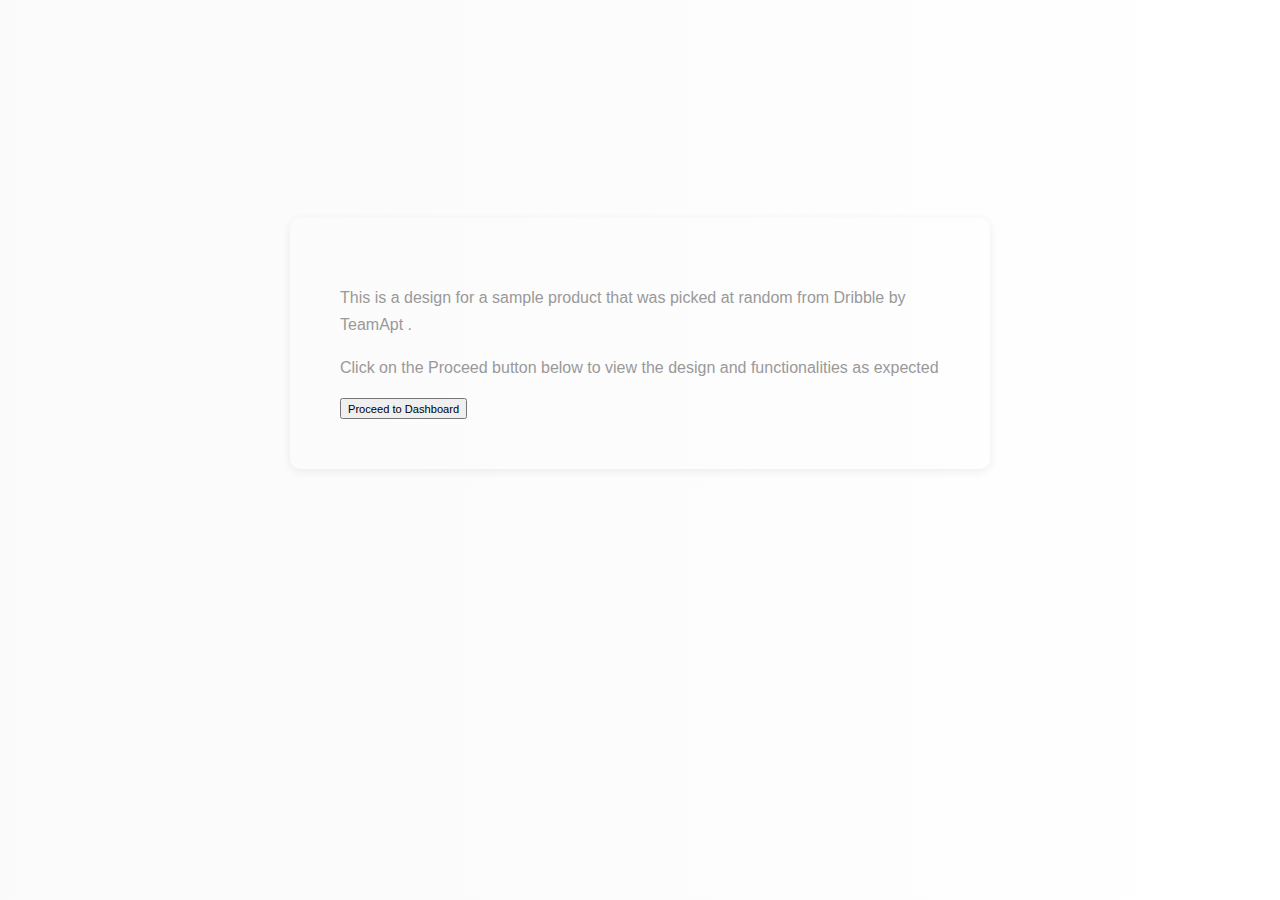
<file: index.html>
<!doctype html>
<html lang="en">

<head>
    <!-- Required meta tags -->
    <meta charset="utf-8">
    <meta name="viewport" content="width=device-width, initial-scale=1">
    <title>GSE BANKING</title>

    <!-- Bootstrap CSS -->
    <link href="https://cdn.jsdelivr.net/npm/bootstrap@5.1.3/dist/css/bootstrap.min.css" rel="stylesheet" integrity="sha384-1BmE4kWBq78iYhFldvKuhfTAU6auU8tT94WrHftjDbrCEXSU1oBoqyl2QvZ6jIW3" crossorigin="anonymous">

    <!-- Local CSS -->
    <link href="css/styles.css" rel="stylesheet">


</head>

<body>
    <div class="welcome text-center mt-5">
        <p>This is a design for a sample product that was picked at random from Dribble by <b>TeamApt</b> .</p>
        <p class="pt-3"> Click on the Proceed button below to view the design and functionalities as expected</p>

        <a href="pages/dashboard.html">
            <button type="button" class="btn btn-primary btn-lg mt-5"> <small>Proceed to Dashboard</small> </button>
        </a>
    </div>
</body>

</html>
</file>
<file: css/styles.css>
.welcome {
        max-width: 600px;
        margin-top: 200px !important;
        margin: auto;
        padding: 50px 50px;
        border-radius: 10px;
        box-shadow: 0px 2px 10px rgba(0, 0, 0, 0.075);
    }
    
    .wrapper {
        display: flex;
        width: 100%;
        align-items: stretch;
    }
    
    .logoText {
        padding-left: 20px;
        color: #000 !important;
        font-weight: 600;
    }
    
    a[data-toggle="collapse"] {
        position: relative;
    }
    
    body {
        font-family: 'Poppins', sans-serif;
        background: #fff;
        padding: 10px;
        background-image: linear-gradient(to right, #fafafa, #fff);
    }
    
    p {
        font-family: 'Poppins', sans-serif;
        font-size: 1.0em;
        font-weight: 300;
        line-height: 1.7em;
        color: #999;
    }
    
    a,
    a:hover,
    a:focus {
        color: inherit;
        text-decoration: none;
        transition: all 0.3s;
    }
    
    .navbar {
        border: none;
        border-radius: 0;
        margin-bottom: 40px;
    }
    
    .navbar-btn {
        box-shadow: none;
        outline: none !important;
        border: none;
    }
    
    i,
    span {
        display: inline-block;
    }
    /* ---------------------------------------------------
        SIDEBAR STYLE
    ----------------------------------------------------- */
    
    #sidebar {
        min-width: 250px;
        max-width: 250px;
        background: #fafafa;
        color: #131e3a;
        transition: all 0.3s;
        box-shadow: 1px 1px 2px rgba(0, 0, 0, 0.1);
    }
    
    #sidebar.active {
        min-width: 100px;
        max-width: 100px;
        text-align: center;
    }
    
    #sidebar.active .sidebar-header h3,
    #sidebar.active .extras {
        display: none;
    }
    
    #sidebar.active .sidebar-header strong {
        display: block;
    }
    
    #sidebar ul li a {
        text-align: left;
        padding-top: 20px !important;
        padding-bottom: 20px !important;
    }
    
    #sidebar.active ul li a {
        padding: 20px 10px;
        text-align: center;
        font-size: 0.85em;
    }
    
    #sidebar .sidebar-header {
        padding: 20px;
        background: #fafafa;
    }
    
    #sidebar .sidebar-header strong {
        display: none;
    }
    
    #sidebar ul.components {
        padding: 20px 0;
        border-bottom: 1px solid #fafafa;
    }
    
    #sidebar ul li a {
        padding: 10px;
        font-size: 1.1em;
        display: block;
    }
    
    #sidebar ul li a:hover {
        color: #1d5cfc;
        background: #fff;
    }
    
    #sidebar ul li.active>a,
    a[aria-expanded="true"] {
        color: #1d5cfc;
    }
    
    ul.extras {
        padding-left: 20px;
        padding-right: 20px;
    }
    
    .dot {
        height: 12px;
        width: 12px;
        background-color: #ff5454;
        border-radius: 12px;
    }
    
    #sidebar.active .dot {
        display: none;
    }
    
    .task-add {
        background-color: #edf1fb;
        border-radius: 20px;
        padding: 20px !important;
    }
    
    .task-add .txt {
        font-size: 16px;
        line-height: 1.7em;
        margin-right: 48px;
        justify-content: left;
        text-align: left;
    }
    
    .profile {
        position: absolute;
        bottom: 30px;
        width: 100%;
    }
    
    .profile-info {
        width: 145px !important;
    }
    
    .icons {
        border-radius: 30px;
    }
    
    .portal {
        padding-top: 14px !important;
    }
    
    .progress {
        height: 4px !important;
    }
    
    .progress-bar {
        width: 100px !important;
    }
    
    .invite-btn {
        border-style: dashed !important;
        border: #999;
        border-radius: 16px;
    }
    
    .parent {
        position: relative;
        top: 0;
        left: 0;
    }
    
    .child-img {
        border-radius: 30px;
        position: relative;
        top: 0;
        left: 20px;
        border: 1px #fff solid;
    }
    
    .child-img-1 {
        border-radius: 30px;
        position: absolute;
        top: 0;
        left: 40px;
        border: 1px #fff solid;
    }
    
    .child-img-2 {
        border-radius: 30px;
        position: absolute;
        top: 0;
        left: 60px;
        border: 1px #fff solid;
    }
    
    .child-img-3 {
        border-radius: 30px;
        position: absolute;
        top: 0;
        left: 80px;
        border: 1px #fff solid;
    }
    
    .child-img-4 {
        border-radius: 30px;
        position: absolute;
        top: 0;
        left: 80px;
        border: 1px #fff solid;
    }
    
    .child-img-5 {
        border-radius: 40px;
        position: absolute;
        width: auto;
        top: 0;
        left: 100px;
        border: 1px #fff solid;
        background-color: #121f3a;
        color: #fff;
    }
    
    .form-select {
        padding: 10px;
        border-radius: 20px;
        border: 1px solid #c1c1c1 !important;
        color: #999;
        font-size: 14px;
        width: 170px;
    }
    
    #search-area {
        display: none;
    }
    
    .container {
        max-width: 1400px !important;
        overflow: auto;
    }
    
    .work-dash {
        max-height: 500px;
        overflow: auto;
    }
    
    .calendar-days {
        border: 0 !important;
    }
    
    .staff-div {
        border-radius: 20px;
        /* border: 1px solid #c1c1c1; */
        padding: 18px;
    }
    
    .list-group-item {
        border: 0 !important
    }
    
    .circle-orange {
        height: 28px;
        width: 28px;
        background-color: #fea066;
        border-radius: 20px;
        margin: 10px;
        margin-left: 10px;
    }
    
    .circle-gold {
        height: 28px;
        width: 28px;
        background-color: #fbdd57;
        border-radius: 20px;
        margin: 10px;
        margin-left: 10px;
    }
    
    .circle-dark {
        height: 28px;
        width: 28px;
        background-color: #2f2b57;
        border-radius: 20px;
        margin: 10px;
        margin-left: 10px;
    }
    
    .circle-sky {
        height: 28px;
        width: 28px;
        background-color: #59dffc;
        border-radius: 20px;
        margin: 10px;
        margin-left: 10px;
    }
    
    .circle-light {
        height: 14px;
        width: 14px;
        background-color: #f1f1f1;
        border-radius: 20px;
        margin: 7px;
        margin-left: 7px;
    }
    
    .measure-work-light-1 {
        background-color: #fce0ce;
        width: 430px !important;
        border-radius: 50px;
        height: 48px !important;
        color: #fd7e2e;
        font-size: 14px;
        animation-name: complete1;
        animation-duration: 10s;
        animation-delay: 10s;
        animation-fill-mode: forwards;
    }
    
    @keyframes complete1 {
        0% {
            background-color: #fce0ce;
            color: #f1f1f1;
        }
        100% {
            background-color: #fd7e2e;
            color: #f1f1f1;
        }
    }
    
    .measure-work-light-1 .percent {
        margin-left: 76px !important;
    }
    
    .measure-work-solid-1 {
        background-color: #fd7e2e;
        width: 300px !important;
        border-radius: 50px;
        height: 48px !important;
        color: #f1f1f1;
        font-size: 14px;
    }
    
    .measure-work-light-2 {
        background-color: #fce0ce;
        width: 545px !important;
        border-radius: 50px;
        height: 48px !important;
        color: #fd7e2e;
        font-size: 14px;
        animation-name: complete1;
        animation-duration: 10s;
        animation-delay: 10s;
        animation-fill-mode: forwards;
    }
    
    .measure-work-light-2 .percent {
        margin-left: 192px !important;
    }
    
    .measure-work-solid-2 {
        background-color: #fd7e2e;
        width: 300px !important;
        border-radius: 50px;
        height: 48px !important;
        color: #f1f1f1;
        font-size: 14px;
    }
    
    .measure-work-light-3 {
        background-color: #e9f8fa;
        width: 830px !important;
        border-radius: 50px;
        height: 48px !important;
        color: #1cd3fb;
        font-size: 14px;
        animation-name: complete2;
        animation-duration: 10s;
        animation-delay: 10s;
        animation-fill-mode: forwards;
    }
    
    @keyframes complete2 {
        0% {
            background-color: #e9f8fa;
            color: #f1f1f1;
        }
        100% {
            background-color: #1cd3fb;
            color: #f1f1f1;
        }
    }
    
    .measure-work-light-3 .percent {
        margin-left: 156px !important;
    }
    
    .measure-work-solid-3 {
        background-color: #1cd3fb;
        width: 630px !important;
        border-radius: 50px;
        height: 48px !important;
        color: #f1f1f1;
        font-size: 14px;
    }
    
    .measure-work-light-4 {
        background-color: #f5f4ff;
        width: 680px !important;
        border-radius: 50px;
        height: 48px !important;
        color: #090738;
        font-size: 14px;
        animation-name: complete3;
        animation-duration: 10s;
        animation-delay: 10s;
        animation-fill-mode: forwards;
    }
    
    @keyframes complete3 {
        0% {
            background-color: #f5f4ff;
            color: #f1f1f1;
        }
        100% {
            background-color: #090738;
            color: #f1f1f1;
        }
    }
    
    .measure-work-light-4 .percent {
        margin-left: 354px !important;
    }
    
    .measure-work-solid-4 {
        background-color: #090738;
        width: 280px !important;
        border-radius: 50px;
        height: 48px !important;
        color: #f1f1f1;
        font-size: 14px;
    }
    
    .shift-1 {
        margin-left: 65px;
    }
    
    .shift-2 {
        margin-left: 150px;
    }
    
    .measure-work-light-5 {
        background-color: #fdf9e6;
        width: 420px !important;
        border-radius: 50px;
        height: 48px !important;
        color: #f9d018;
        font-size: 14px;
        animation-name: complete4;
        animation-duration: 10s;
        animation-delay: 10s;
        animation-fill-mode: forwards;
    }
    
    @keyframes complete4 {
        0% {
            background-color: #fdf9e6;
            color: #f1f1f1;
        }
        100% {
            background-color: #f9d018;
            color: #f1f1f1;
        }
    }
    
    .measure-work-light-5 .percent {
        margin-left: 168px !important;
    }
    
    .measure-work-solid-5 {
        background-color: #f9d018;
        width: 200px !important;
        border-radius: 50px;
        height: 48px !important;
        color: #f1f1f1;
        font-size: 14px;
    }
    
    .measure-work-solid-6 {
        background-color: #f9d018;
        width: 300px !important;
        border-radius: 50px;
        height: 48px !important;
        color: #f1f1f1;
        font-size: 14px;
    }
    
    .measure-work-light-tot {
        background-color: #edf1fb;
        width: 100px !important;
        border-radius: 4px;
        height: 4px !important;
        color: #1d5cfc;
        animation-name: complete-tot;
        animation-duration: 10s;
        animation-delay: 10s;
        animation-fill-mode: forwards;
    }
    
    @keyframes complete-tot {
        0% {
            background-color: #edf1fb;
            color: #f1f1f1;
        }
        100% {
            background-color: #1d5cfc;
            color: #f1f1f1;
        }
    }
    
    .measure-work-light-tot .percent {
        margin-left: 168px !important;
    }
    
    .measure-work-solid-tot {
        background-color: #1d5cfc;
        width: 40px !important;
        border-radius: 4px;
        height: 4px !important;
    }
    /* ---------------------------------------------------
        CONTENT STYLE
    ----------------------------------------------------- */
    
    #content {
        padding: 20px;
        min-height: 100vh;
        transition: all 0.3s;
    }
    /* ---------------------------------------------------
        MEDIAQUERIES
    ----------------------------------------------------- */
</file>
